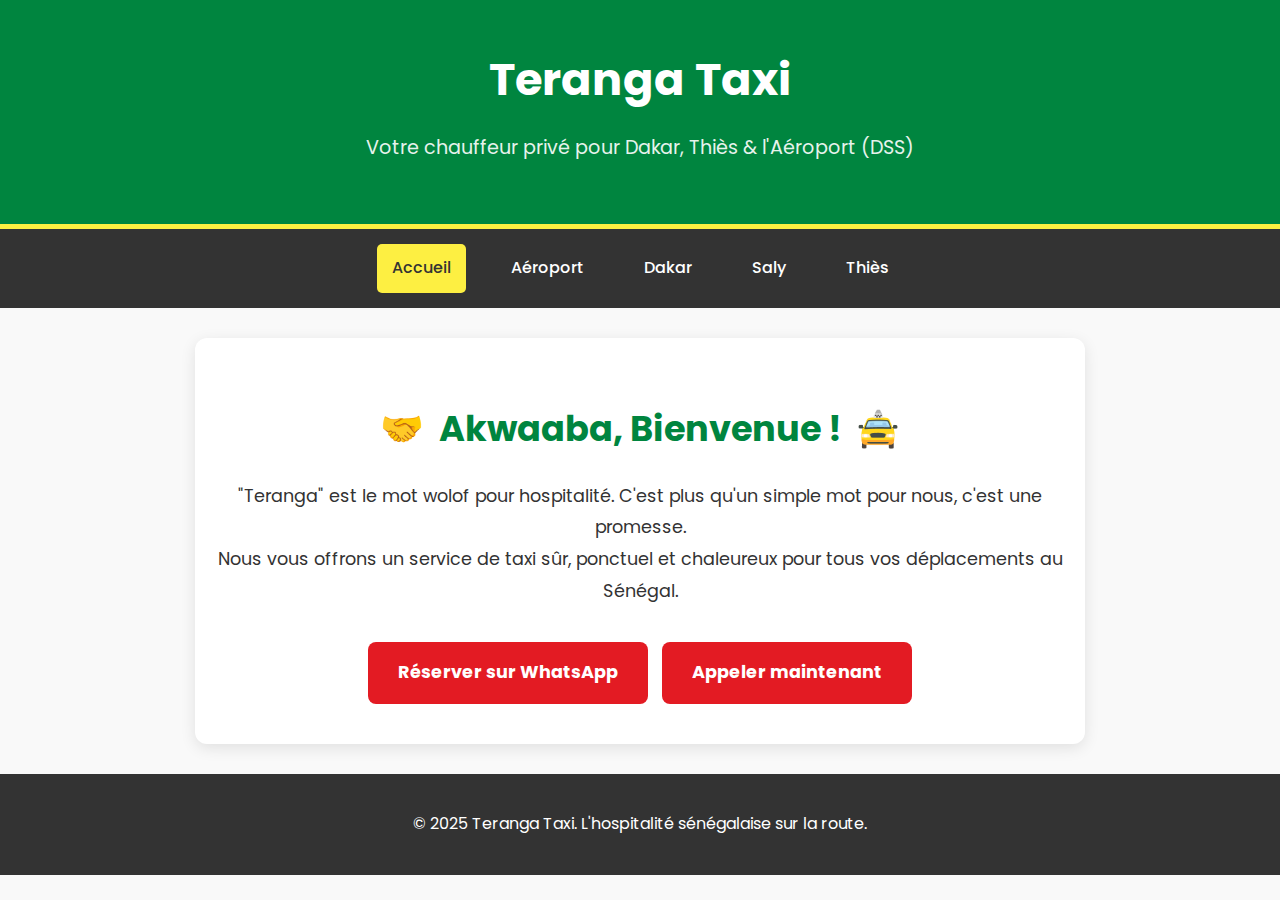
<file: index.html>
<!DOCTYPE html>
<html lang="fr">
<head>
  <meta charset="UTF-8">
  <meta name="viewport" content="width=device-width, initial-scale=1.0">
  <title>Teranga Taxi – Chauffeur privé dans les régions de Dakar et Thiès</title>
  <meta name="description" content="Teranga Taxi – Votre chauffeur privé au Sénégal pour des trajets sûrs, confortables et ponctuels à dans les régions de Dakar et Thiés incluant biensûr ceux depuis et vers l’aéroport Blaise Diagne (DSS).">
  <link rel="stylesheet" href="style.css">
  <link rel="preconnect" href="https://fonts.googleapis.com">
  <link rel="preconnect" href="https://fonts.gstatic.com" crossorigin>
  <link href="https://fonts.googleapis.com/css2?family=Poppins:wght@400;500;700&display=swap" rel="stylesheet">
</head>
<body>

<header>
  <h1>Teranga Taxi</h1>
  <p>Votre chauffeur privé pour Dakar, Thiès & l'Aéroport (DSS)</p>
</header>

<nav>
  <a href="index.html" class="active">Accueil</a>
  <a href="aeroport.html">Aéroport</a>
  <a href="dakar.html">Dakar</a>
  <a href="saly.html">Saly</a>
  <a href="thies.html">Thiès</a>
</nav>

<section>
  <h2><span role="img" aria-label="handshake">🤝</span> Akwaaba, Bienvenue ! <span role="img" aria-label="taxi">🚖</span></h2>
  <p class="welcome-message">
    "Teranga" est le mot wolof pour hospitalité. C'est plus qu'un simple mot pour nous, c'est une promesse. <br>
    Nous vous offrons un service de taxi sûr, ponctuel et chaleureux pour tous vos déplacements au Sénégal.
  </p>
  <div class="cta-container">
    <a class="cta" href="https://wa.me/221XXXXXXXXX" target="_blank">Réserver sur WhatsApp</a>
    <a class="cta" href="tel:+221XXXXXXXXX">Appeler maintenant</a>
  </div>
</section>

<footer>
  <p>© 2025 Teranga Taxi. L'hospitalité sénégalaise sur la route.</p>
</footer>

</body>
</html>
</file>
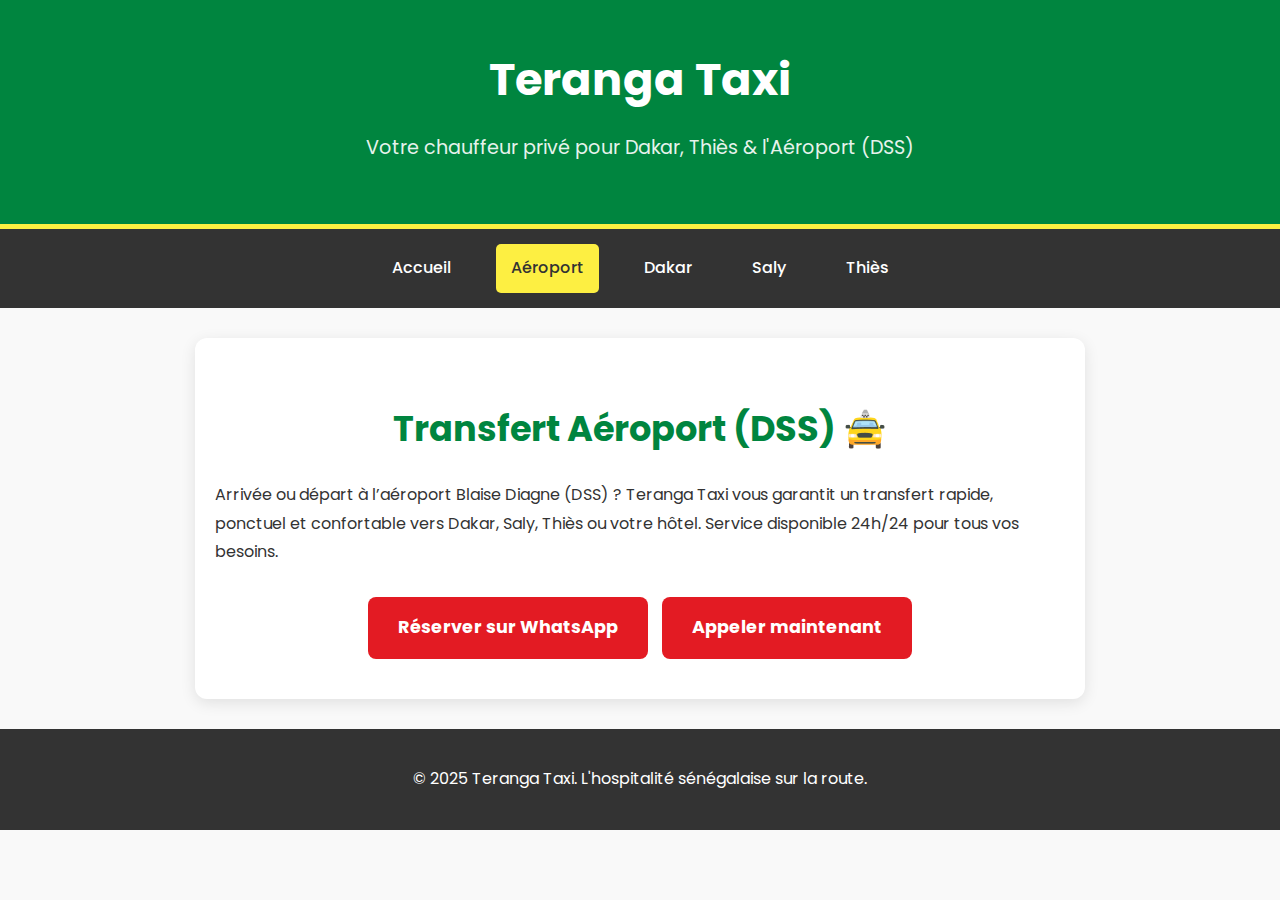
<file: aeroport.html>
<!DOCTYPE html>
<html lang="fr">
<head>
  <meta charset="UTF-8">
  <meta name="viewport" content="width=device-width, initial-scale=1.0">
  <title>Taxi Aéroport Blaise Diagne – Teranga Taxi</title>
  <meta name="description" content="Arrivée ou départ à l’aéroport Blaise Diagne (DSS) ? Teranga Taxi vous garantit un transfert rapide, ponctuel et confortable.">
  <link rel="stylesheet" href="style.css">
  <link rel="preconnect" href="https://fonts.googleapis.com">
  <link rel="preconnect" href="https://fonts.gstatic.com" crossorigin>
  <link href="https://fonts.googleapis.com/css2?family=Poppins:wght@400;500;700&display=swap" rel="stylesheet">
</head>
<body>

<header>
  <h1>Teranga Taxi</h1>
  <p>Votre chauffeur privé pour Dakar, Thiès & l'Aéroport (DSS)</p>
</header>

<nav>
  <a href="index.html">Accueil</a>
  <a href="aeroport.html" class="active">Aéroport</a>
  <a href="dakar.html">Dakar</a>
  <a href="saly.html">Saly</a>
  <a href="thies.html">Thiès</a>
</nav>

<section>
  <h2>Transfert Aéroport (DSS) 🚖</h2>
  <p>Arrivée ou départ à l’aéroport Blaise Diagne (DSS) ? Teranga Taxi vous garantit un transfert rapide, ponctuel et confortable vers Dakar, Saly, Thiès ou votre hôtel. Service disponible 24h/24 pour tous vos besoins.</p>
  <div class="cta-container">
    <a class="cta" href="https://wa.me/221XXXXXXXXX" target="_blank">Réserver sur WhatsApp</a>
    <a class="cta" href="tel:+221XXXXXXXXX">Appeler maintenant</a>
  </div>
</section>

<footer>
  <p>© 2025 Teranga Taxi. L'hospitalité sénégalaise sur la route.</p>
</footer>

</body>
</html>
</file>
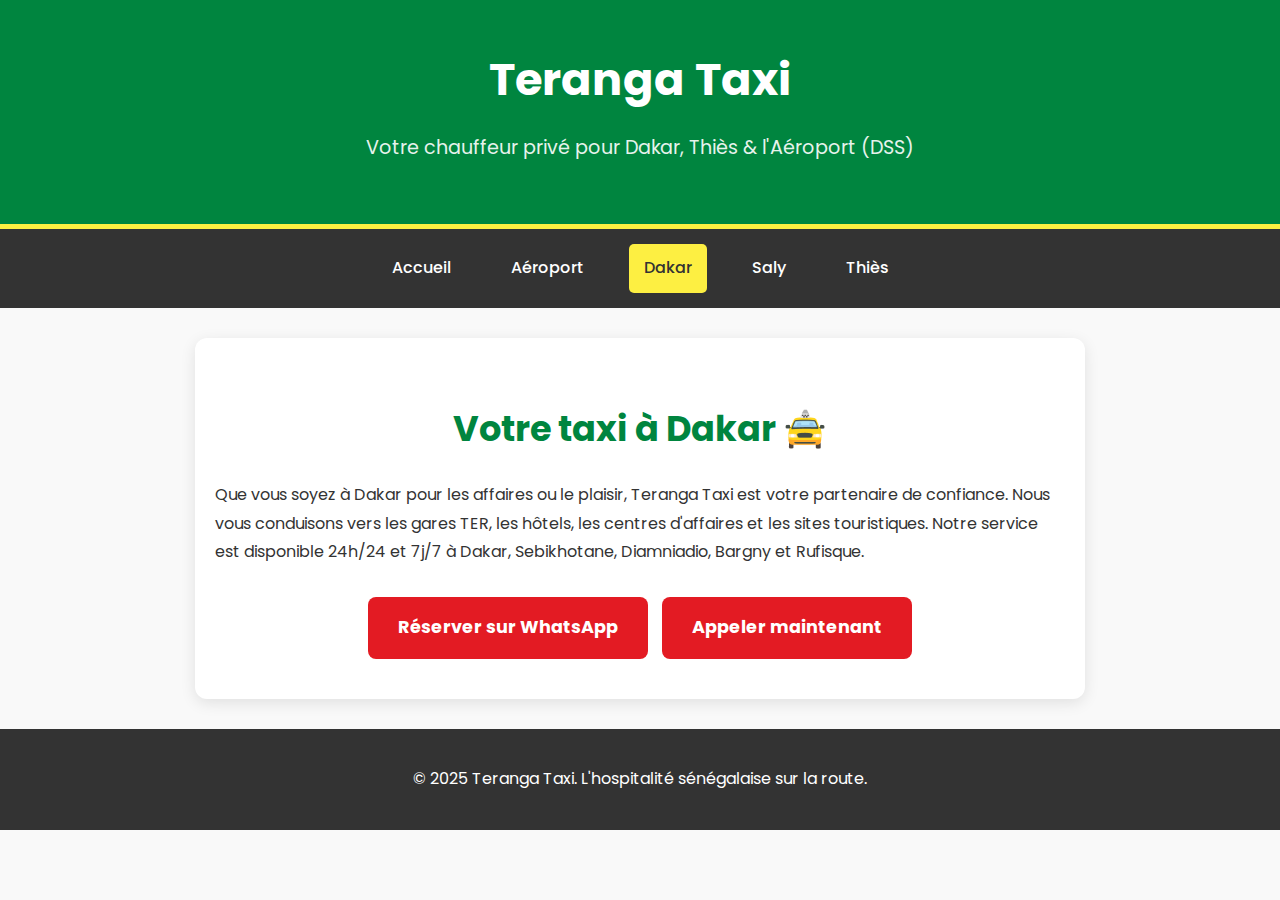
<file: dakar.html>
<!DOCTYPE html>
<html lang="fr">
<head>
  <meta charset="UTF-8">
  <meta name="viewport" content="width=device-width, initial-scale=1.0">
  <title>Taxi Dakar – Teranga Taxi Chauffeur Privé</title>
  <meta name="description" content="Besoin d’un taxi à Dakar ? Teranga Taxi vous propose un service fiable et sécurisé dans toute la capitale : Sebikhotane, Diamiadio, Bargny et Rusfique.">
  <link rel="stylesheet" href="style.css">
  <link rel="preconnect" href="https://fonts.googleapis.com">
  <link rel="preconnect" href="https://fonts.gstatic.com" crossorigin>
  <link href="https://fonts.googleapis.com/css2?family=Poppins:wght@400;500;700&display=swap" rel="stylesheet">
</head>
<body>

<header>
  <h1>Teranga Taxi</h1>
  <p>Votre chauffeur privé pour Dakar, Thiès & l'Aéroport (DSS)</p>
</header>

<nav>
  <a href="index.html">Accueil</a>
  <a href="aeroport.html">Aéroport</a>
  <a href="dakar.html" class="active">Dakar</a>
  <a href="saly.html">Saly</a>
  <a href="thies.html">Thiès</a>
</nav>

<section>
  <h2>Votre taxi à Dakar 🚖</h2>
  <p>Que vous soyez à Dakar pour les affaires ou le plaisir, Teranga Taxi est votre partenaire de confiance. Nous vous conduisons vers les gares TER, les hôtels, les centres d'affaires et les sites touristiques. Notre service est disponible 24h/24 et 7j/7 à Dakar, Sebikhotane, Diamniadio, Bargny et Rufisque.</p>
  <div class="cta-container">
    <a class="cta" href="https://wa.me/221XXXXXXXXX" target="_blank">Réserver sur WhatsApp</a>
    <a class="cta" href="tel:+221XXXXXXXXX">Appeler maintenant</a>
  </div>
</section>

<footer>
  <p>© 2025 Teranga Taxi. L'hospitalité sénégalaise sur la route.</p>
</footer>

</body>
</html>
</file>
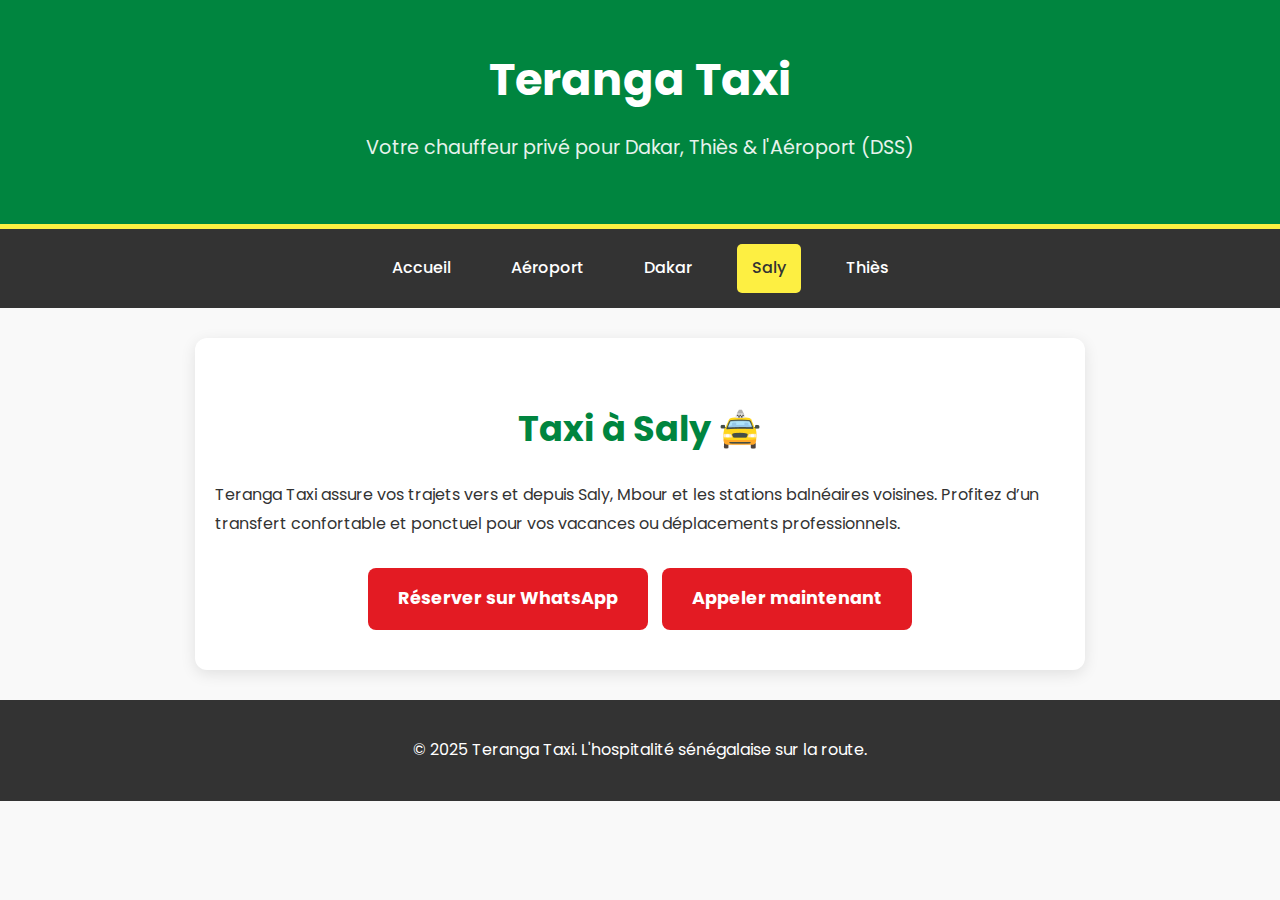
<file: saly.html>
<!DOCTYPE html>
<html lang="fr">
<head>
  <meta charset="UTF-8">
  <meta name="viewport" content="width=device-width, initial-scale=1.0">
  <title>Taxi Saly – Teranga Taxi Transfert Privé</title>
  <meta name="description" content="Teranga Taxi assure vos trajets vers et depuis Saly, Mbour et les stations balnéaires voisines avec confort et ponctualité.">
  <link rel="stylesheet" href="style.css">
  <link rel="preconnect" href="https://fonts.googleapis.com">
  <link rel="preconnect" href="https://fonts.gstatic.com" crossorigin>
  <link href="https://fonts.googleapis.com/css2?family=Poppins:wght@400;500;700&display=swap" rel="stylesheet">
</head>
<body>

<header>
  <h1>Teranga Taxi</h1>
  <p>Votre chauffeur privé pour Dakar, Thiès & l'Aéroport (DSS)</p>
</header>

<nav>
  <a href="index.html">Accueil</a>
  <a href="aeroport.html">Aéroport</a>
  <a href="dakar.html">Dakar</a>
  <a href="saly.html" class="active">Saly</a>
  <a href="thies.html">Thiès</a>
</nav>

<section>
  <h2>Taxi à Saly 🚖</h2>
  <p>Teranga Taxi assure vos trajets vers et depuis Saly, Mbour et les stations balnéaires voisines. Profitez d’un transfert confortable et ponctuel pour vos vacances ou déplacements professionnels.</p>
  <div class="cta-container">
    <a class="cta" href="https://wa.me/221XXXXXXXXX" target="_blank">Réserver sur WhatsApp</a>
    <a class="cta" href="tel:+221XXXXXXXXX">Appeler maintenant</a>
  </div>
</section>

<footer>
  <p>© 2025 Teranga Taxi. L'hospitalité sénégalaise sur la route.</p>
</footer>

</body>
</html>
</file>
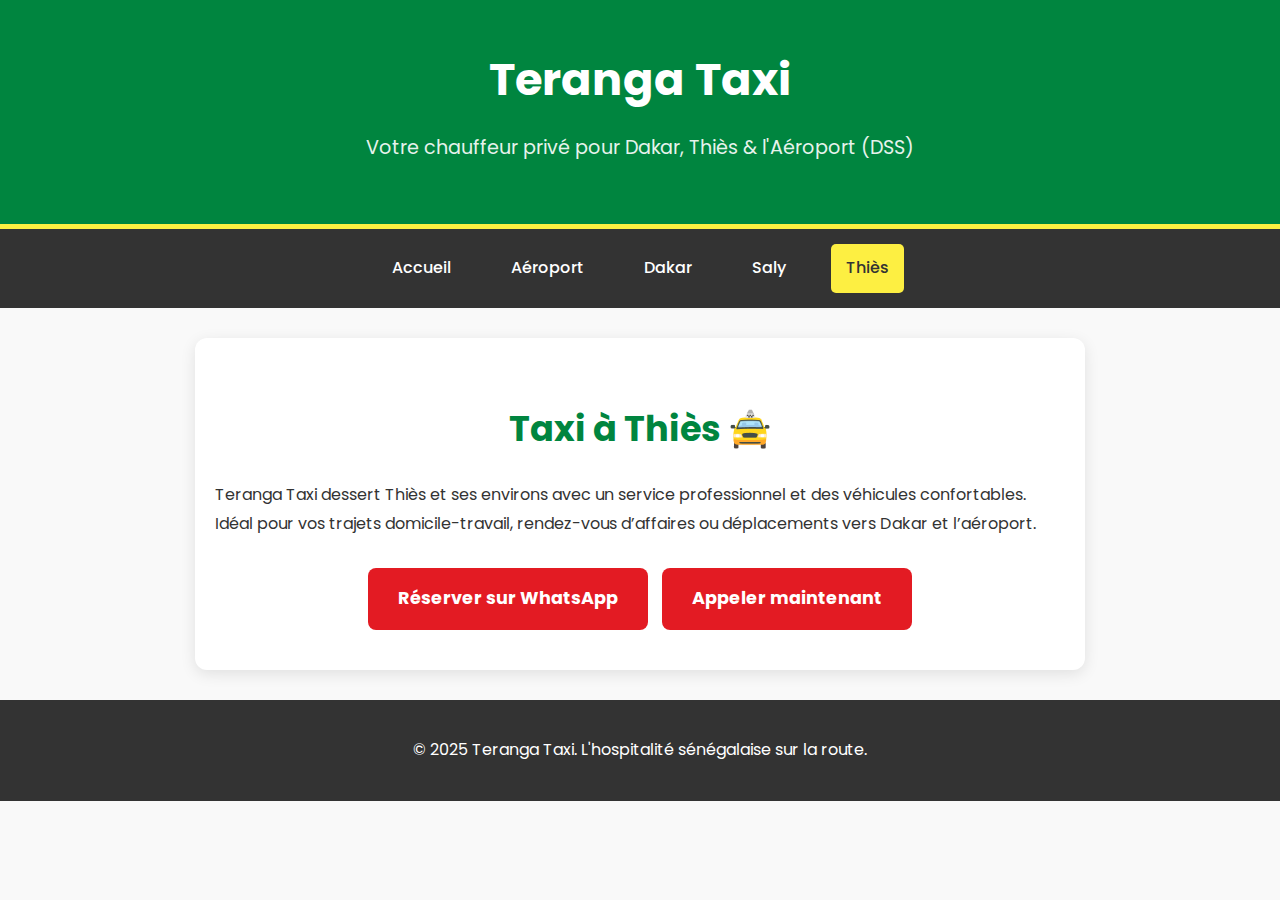
<file: thies.html>
<!DOCTYPE html>
<html lang="fr">
<head>
  <meta charset="UTF-8">
  <meta name="viewport" content="width=device-width, initial-scale=1.0">
  <title>Taxi Thiès – Teranga Taxi Chauffeur Privé</title>
  <meta name="description" content="Teranga Taxi dessert Thiès et ses environs avec un service professionnel et des véhicules confortables.">
  <link rel="stylesheet" href="style.css">
  <link rel="preconnect" href="https://fonts.googleapis.com">
  <link rel="preconnect" href="https://fonts.gstatic.com" crossorigin>
  <link href="https://fonts.googleapis.com/css2?family=Poppins:wght@400;500;700&display=swap" rel="stylesheet">
</head>
<body>

<header>
  <h1>Teranga Taxi</h1>
  <p>Votre chauffeur privé pour Dakar, Thiès & l'Aéroport (DSS)</p>
</header>

<nav>
  <a href="index.html">Accueil</a>
  <a href="aeroport.html">Aéroport</a>
  <a href="dakar.html">Dakar</a>
  <a href="saly.html">Saly</a>
  <a href="thies.html" class="active">Thiès</a>
</nav>

<section>
  <h2>Taxi à Thiès 🚖</h2>
  <p>Teranga Taxi dessert Thiès et ses environs avec un service professionnel et des véhicules confortables. Idéal pour vos trajets domicile-travail, rendez-vous d’affaires ou déplacements vers Dakar et l’aéroport.</p>
  <div class="cta-container">
    <a class="cta" href="https://wa.me/221XXXXXXXXX" target="_blank">Réserver sur WhatsApp</a>
    <a class="cta" href="tel:+221XXXXXXXXX">Appeler maintenant</a>
  </div>
</section>

<footer>
  <p>© 2025 Teranga Taxi. L'hospitalité sénégalaise sur la route.</p>
</footer>

</body>
</html>
</file>
<file: style.css>
/* Couleurs du Sénégal */
:root {
  --senegal-green: #00853F;
  --senegal-yellow: #FDEF42;
  --senegal-red: #E31B23;
  --text-dark: #333333;
  --text-light: #FFFFFF;
  --background-light: #f9f9f9;
}

/* Style de base et typographie */
body {
  font-family: 'Poppins', sans-serif; /* Une police plus douce et moderne */
  margin: 0;
  padding: 0;
  line-height: 1.8;
  background-color: var(--background-light);
  color: var(--text-dark);
}

/* En-tête */
header {
  background-color: var(--senegal-green);
  color: var(--text-light);
  padding: 40px 20px;
  text-align: center;
  border-bottom: 5px solid var(--senegal-yellow);
}

header h1 {
  font-size: 2.8em;
  margin: 0;
  font-weight: 700;
}

header p {
  font-size: 1.2em;
  margin-top: 10px;
  opacity: 0.9;
}

/* Barre de navigation */
nav {
  background-color: var(--text-dark);
  display: flex;
  justify-content: center;
  flex-wrap: wrap;
  padding: 10px 0;
}

nav a {
  color: var(--text-light);
  margin: 5px 15px;
  text-decoration: none;
  padding: 10px 15px;
  font-weight: 500;
  border-radius: 5px;
  transition: background-color 0.3s, color 0.3s;
}

nav a:hover, nav a.active {
  background-color: var(--senegal-yellow);
  color: var(--text-dark);
}

/* Section principale */
section {
  padding: 30px 20px;
  max-width: 850px;
  margin: 30px auto;
  background-color: #FFFFFF;
  border-radius: 12px;
  box-shadow: 0 4px 15px rgba(0, 0, 0, 0.1);
}

section h2 {
  color: var(--senegal-green);
  margin-bottom: 20px;
  font-size: 2.2em;
  text-align: center;
  display: flex;
  align-items: center;
  justify-content: center;
  gap: 15px;
}

/* Message de bienvenue sur la page d'accueil */
.welcome-message {
  text-align: center;
  font-size: 1.1em;
  margin-bottom: 25px;
}

/* Boutons d'appel à l'action (CTA) */
.cta-container {
  text-align: center;
  margin-top: 20px;
}

.cta {
  display: inline-block;
  background-color: var(--senegal-red);
  color: var(--text-light);
  padding: 15px 30px;
  margin: 10px 5px;
  text-decoration: none;
  border-radius: 8px;
  font-weight: 700;
  font-size: 1.1em;
  transition: transform 0.2s, background-color 0.2s;
  border: none;
}

.cta:hover {
  background-color: #c2181f; /* Rouge plus foncé au survol */
  transform: translateY(-2px);
}

/* Pied de page */
footer {
  background: var(--text-dark);
  color: var(--text-light);
  text-align: center;
  padding: 20px;
  margin-top: 30px;
}

/* Responsive */
@media (max-width: 768px) {
  header h1 {
    font-size: 2.2em;
  }
  nav {
    flex-direction: column;
  }
  section h2 {
    font-size: 1.8em;
  }
  .cta {
    width: 90%;
    text-align: center;
  }
}
</file>
